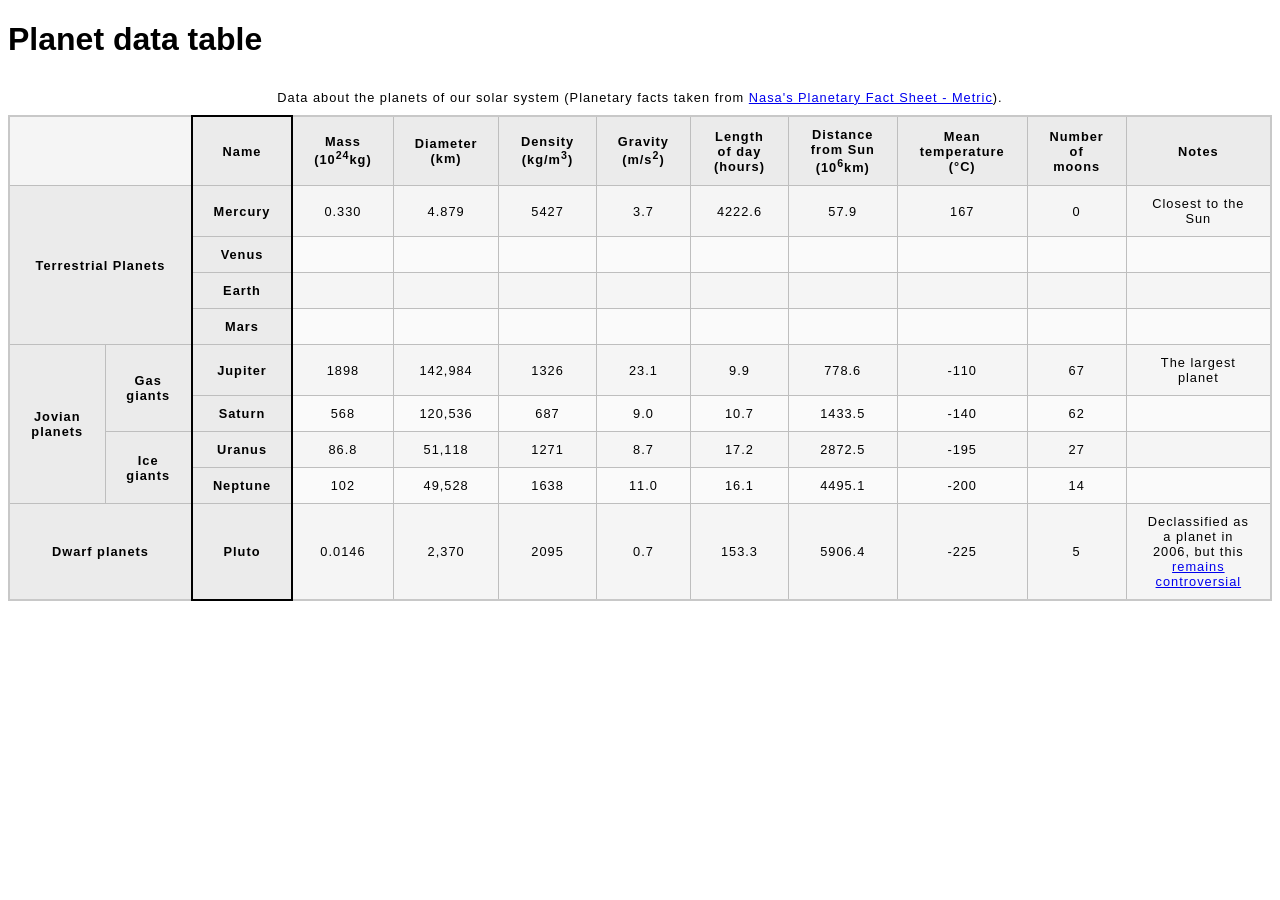
<file: tables-ex/index.html>
<!doctype html>
<html lang="en-US">
  <head>
    <meta charset="utf-8" />
    <meta name="viewport" content="width=device-width" />
    <title>Planet data table</title>
    <link href="style.css" rel="stylesheet" type="text/css" />
  </head>
  <body>
    <h1>Planet data table</h1>
    <table>
        <colgroup>
            <col span="2" />
            <col class = "column-border" />
            <col span="9" />
        </colgroup>
        <thead>
            <tr>
                <td colspan="2"></td>
                <th scope="col">Name</th>
                <th scope="col">Mass (10<sup>24</sup>kg)</th>
                <th scope="col">Diameter (km)</th>
                <th scope="col">Density (kg/m<sup>3</sup>)</th>
                <th scope="col">Gravity (m/s<sup>2</sup>)</th>
                <th scope="col">Length of day (hours)</th>
                <th scope="col">Distance from Sun (10<sup>6</sup>km)</th>
                <th scope="col">Mean temperature (°C)</th>
                <th scope="col">Number of moons</th>
                <th scope="col">Notes</th>
            </tr>
        </thead>
        <tbody>
            <tr>
                <th colspan="2" rowspan="4" scope="rowgroup">Terrestrial Planets</th>
                <th scope = "row">Mercury</th>
                <td>0.330</td>
                <td>4.879</td>
                <td>5427</td>
                <td>3.7</td>
                <td>4222.6</td>
                <td>57.9</td>
                <td>167</td>
                <td>0</td>
                <td>Closest to the Sun</td>
            </tr>
            <tr>
                <th scope="row">Venus</th>
                <td></td>
                <td></td>
                <td></td>
                <td></td>
                <td></td>
                <td></td>
                <td></td>
                <td></td>
                <td></td>
            </tr>
            <tr>
                <th scope="row">Earth</th>
                <td></td>
                <td></td>
                <td></td>
                <td></td>
                <td></td>
                <td></td>
                <td></td>
                <td></td>
                <td></td>
            </tr>
            <tr>
                <th scope="row">Mars</th>
                <td></td>
                <td></td>
                <td></td>
                <td></td>
                <td></td>
                <td></td>
                <td></td>
                <td></td>
                <td></td>
            </tr>
            <tr>
                <th colspan = "1" rowspan="4" scope="rowgroup">Jovian planets
                <th colspan = "1" rowspan="2" scope="rowgroup">Gas giants</th>
                <th scope="row">Jupiter</th>
                <td>1898</td>
                <td>142,984</td>
                <td>1326</td>
                <td>23.1</td>
                <td>9.9</td>
                <td>778.6</td>
                <td>-110</td>
                <td>67</td>
                <td>The largest planet</td>
            </tr>
            <tr>
                <th scope = "row">Saturn</th>
                <td>568</td>
                <td>120,536</td>
                <td>687</td>
                <td>9.0</td>
                <td>10.7</td>
                <td>1433.5</td>
                <td>-140</td>
                <td>62</td>
                <td></td>
            </tr>
            <tr>
                <th colspan="1" rowspan="2" scope="rowgroup">Ice giants</th>
                <th scope="row">Uranus</th>
                <td>86.8</td>
                <td>51,118</td>
                <td>1271</td>
                <td>8.7</td>
                <td>17.2</td>
                <td>2872.5</td>
                <td>-195</td>
                <td>27</td>
                <td></td>
            </tr>
            <tr> 
                <th scope="row">Neptune</th>
                <td>102</td>
                <td>49,528</td>
                <td>1638</td>
                <td>11.0</td>
                <td>16.1</td>
                <td>4495.1</td>
                <td>-200</td>
                <td>14</td>
                <td></td>
            </tr>
            <tr>
                <th colspan="2" scope="rowgroup">Dwarf planets</th>
                <th scope="row">Pluto</th>
                <td>0.0146</td>
                <td>2,370</td>
                <td>2095</td>
                <td>0.7</td>
                <td>153.3</td>
                <td>5906.4</td>
                <td>-225</td>
                <td>5</td>
                <td>Declassified as a planet in 2006, but this
                <a href="https://www.usatoday.com/story/tech/2014/10/02/pluto-planet-solar-system/16578959/">
                  remains controversial</a>
                </td>
            </tr>
        </tbody>
        <caption>Data about the planets of our solar system (Planetary facts taken from <a href="http://nssdc.gsfc.nasa.gov/planetary/factsheet/">Nasa's Planetary Fact Sheet - Metric</a>).</caption>
    </table>
  </body>
</html>
</file>
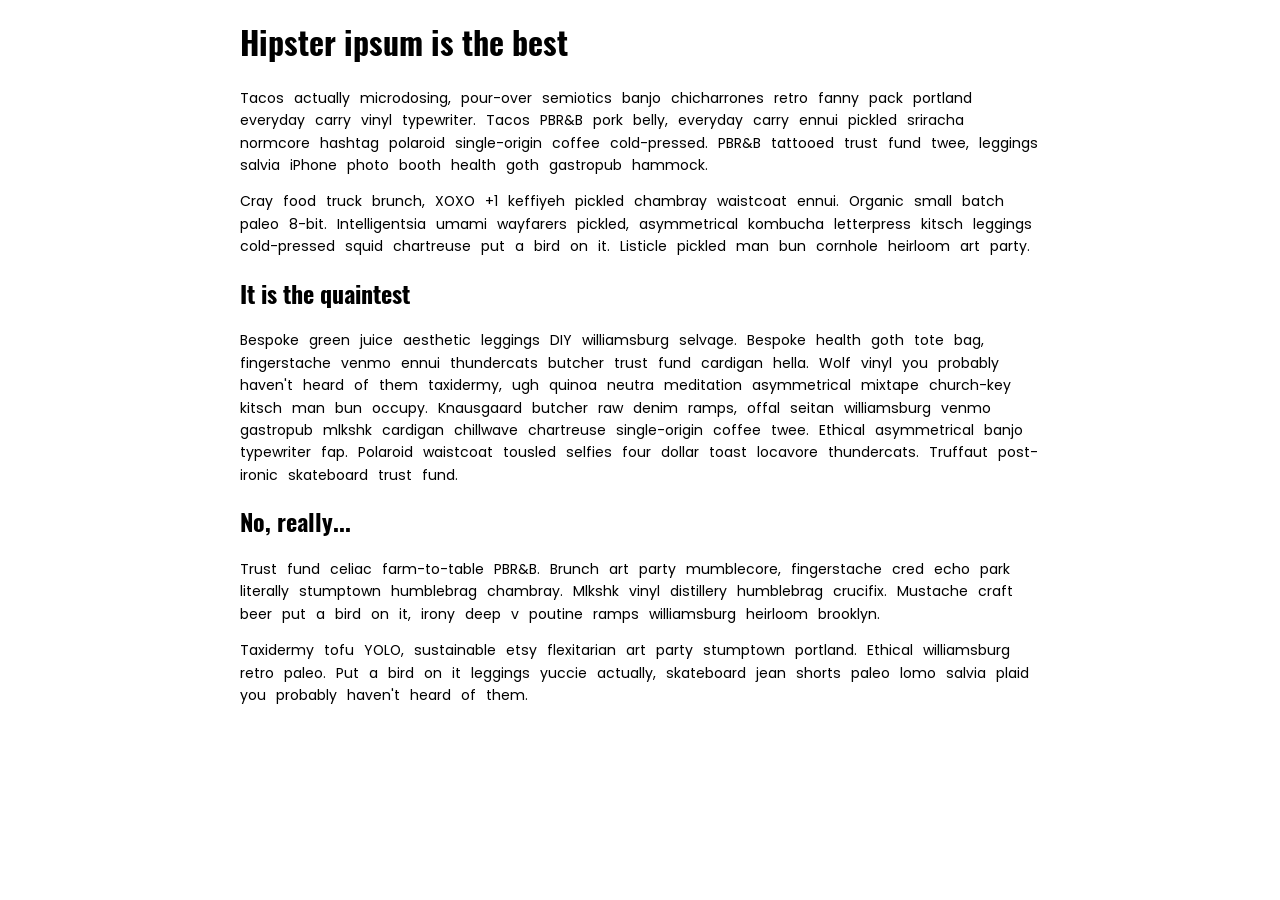
<file: fonts-ex/web-font-start.html>
<!DOCTYPE html>
<html lang="en-US">
  <head>
    <meta charset="utf-8">
    <meta name="viewport" content="width=device-width">
    <title>Web font example</title>
    <link href="web-font-start.css" rel="stylesheet" type="text/css">
  </head>
  <body>
    <h1>Hipster ipsum is the best</h1>

    <p>Tacos actually microdosing, pour-over semiotics banjo chicharrones retro fanny pack portland everyday carry vinyl typewriter. Tacos PBR&amp;B pork belly, everyday carry ennui pickled sriracha normcore hashtag polaroid single-origin coffee cold-pressed. PBR&amp;B tattooed trust fund twee, leggings salvia iPhone photo booth health goth gastropub hammock.</p>

    <p>Cray food truck brunch, XOXO +1 keffiyeh pickled chambray waistcoat ennui. Organic small batch paleo 8-bit. Intelligentsia umami wayfarers pickled, asymmetrical kombucha letterpress kitsch leggings cold-pressed squid chartreuse put a bird on it. Listicle pickled man bun cornhole heirloom art party.</p>

    <h2>It is the quaintest</h2>

    <p>Bespoke green juice aesthetic leggings DIY williamsburg selvage. Bespoke health goth tote bag, fingerstache venmo ennui thundercats butcher trust fund cardigan hella. Wolf vinyl you probably haven't heard of them taxidermy, ugh quinoa neutra meditation asymmetrical mixtape church-key kitsch man bun occupy. Knausgaard butcher raw denim ramps, offal seitan williamsburg venmo gastropub mlkshk cardigan chillwave chartreuse single-origin coffee twee. Ethical asymmetrical banjo typewriter fap. Polaroid waistcoat tousled selfies four dollar toast locavore thundercats. Truffaut post-ironic skateboard trust fund.</p>

    <h2>No, really...</h2>

    <p>Trust fund celiac farm-to-table PBR&amp;B. Brunch art party mumblecore, fingerstache cred echo park literally stumptown humblebrag chambray. Mlkshk vinyl distillery humblebrag crucifix. Mustache craft beer put a bird on it, irony deep v poutine ramps williamsburg heirloom brooklyn.</p>

    <p>Taxidermy tofu YOLO, sustainable etsy flexitarian art party stumptown portland. Ethical williamsburg retro paleo. Put a bird on it leggings yuccie actually, skateboard jean shorts paleo lomo salvia plaid you probably haven't heard of them.</p>
  </body>
</html>
</file>
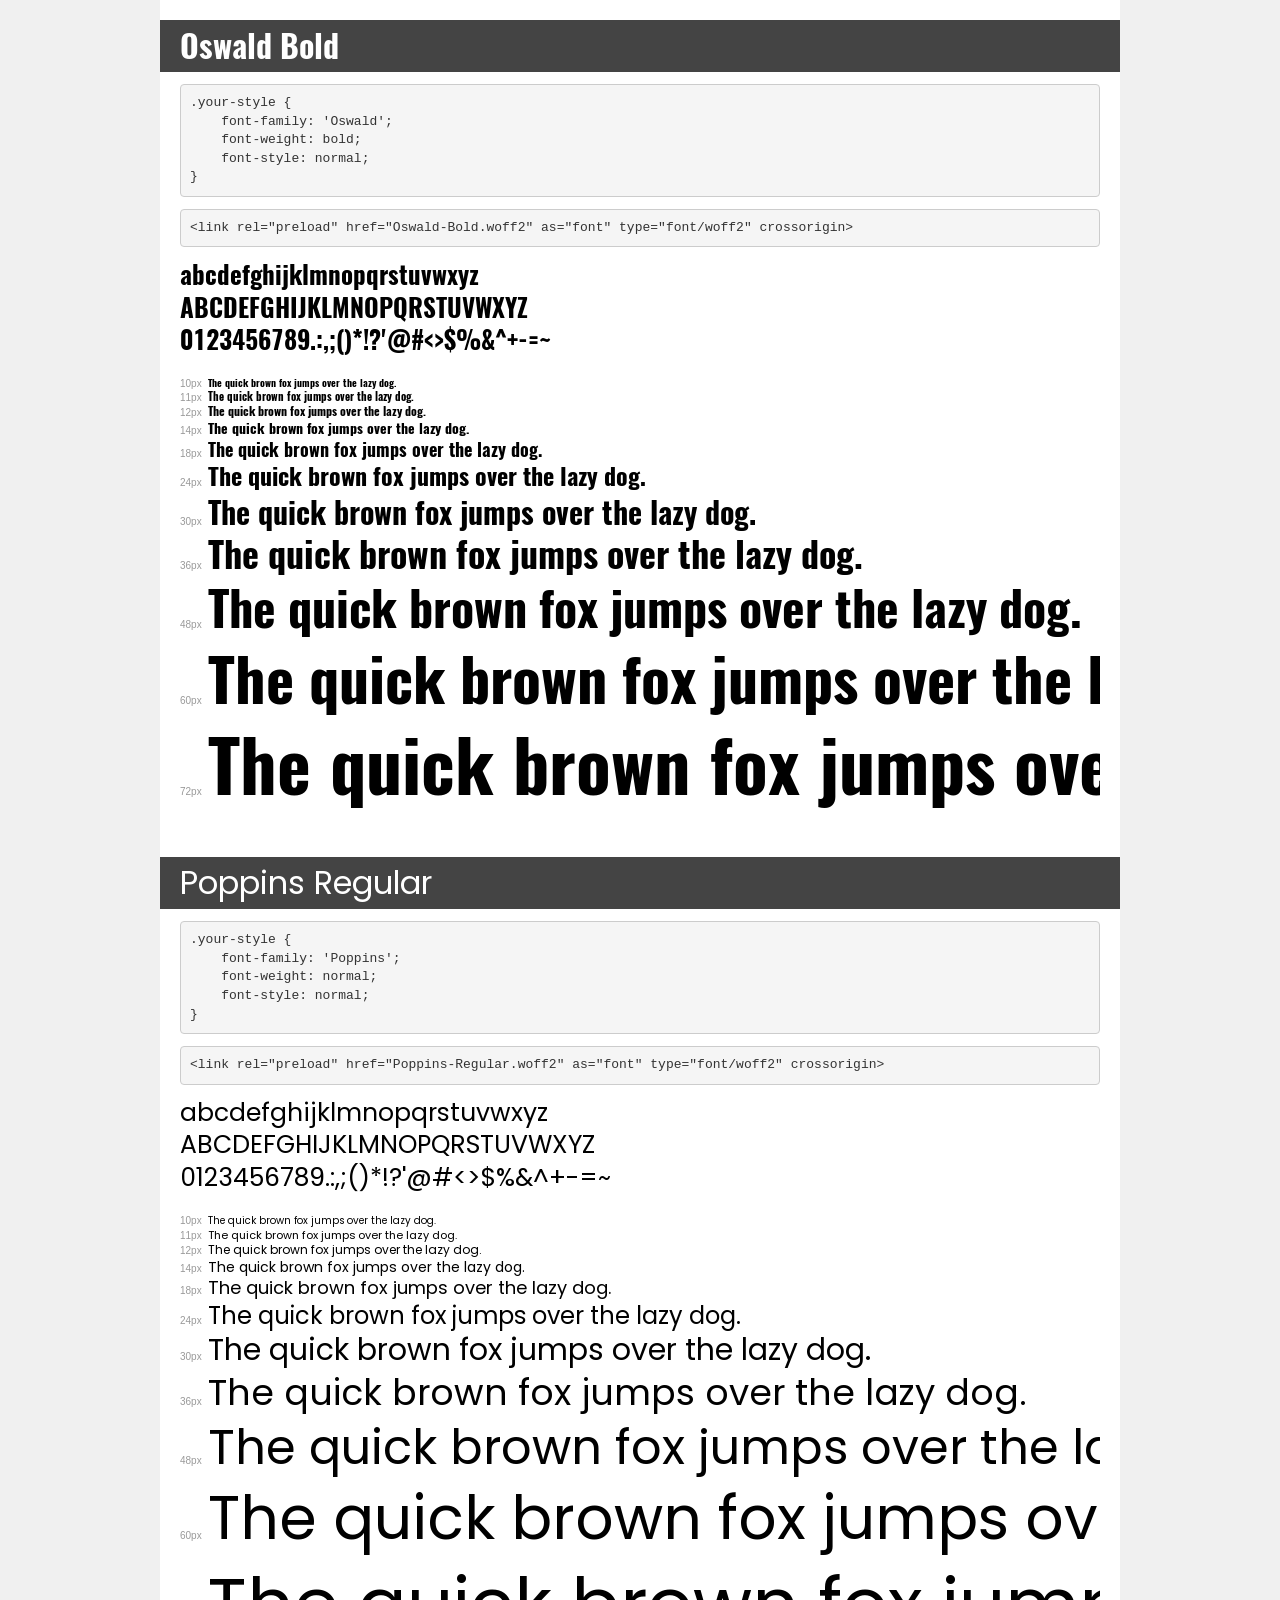
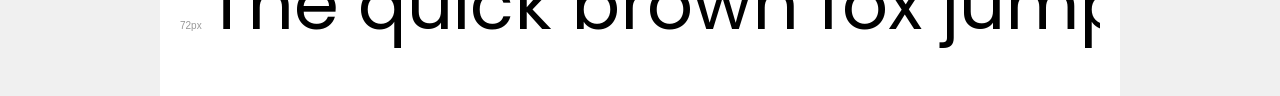
<file: fonts-ex/font-styles/demo.html>
<!DOCTYPE html>
<html lang="en">
<head>
    <meta charset="utf-8">
    <meta http-equiv="X-UA-Compatible" content="IE=edge">
    <meta name="viewport" content="width=device-width, initial-scale=1">
    <meta name="robots" content="noindex, noarchive">
    <meta name="format-detection" content="telephone=no">
    <title>Transfonter demo</title>
    <link href="stylesheet.css" rel="stylesheet">
    <style>
        /*
        http://meyerweb.com/eric/tools/css/reset/
        v2.0 | 20110126
        License: none (public domain)
        */
        html, body, div, span, applet, object, iframe,
        h1, h2, h3, h4, h5, h6, p, blockquote, pre,
        a, abbr, acronym, address, big, cite, code,
        del, dfn, em, img, ins, kbd, q, s, samp,
        small, strike, strong, sub, sup, tt, var,
        b, u, i, center,
        dl, dt, dd, ol, ul, li,
        fieldset, form, label, legend,
        table, caption, tbody, tfoot, thead, tr, th, td,
        article, aside, canvas, details, embed,
        figure, figcaption, footer, header, hgroup,
        menu, nav, output, ruby, section, summary,
        time, mark, audio, video {
            margin: 0;
            padding: 0;
            border: 0;
            font-size: 100%;
            font: inherit;
            vertical-align: baseline;
        }
        /* HTML5 display-role reset for older browsers */
        article, aside, details, figcaption, figure,
        footer, header, hgroup, menu, nav, section {
            display: block;
        }
        body {
            line-height: 1;
        }
        ol, ul {
            list-style: none;
        }
        blockquote, q {
            quotes: none;
        }
        blockquote:before, blockquote:after,
        q:before, q:after {
            content: '';
            content: none;
        }
        table {
            border-collapse: collapse;
            border-spacing: 0;
        }
        /* demo styles */
        body {
            background: #f0f0f0;
            color: #000;
        }
        .page {
            background: #fff;
            width: 920px;
            margin: 0 auto;
            padding: 20px 20px 0 20px;
            overflow: hidden;
        }
        .font-container {
            overflow-x: auto;
            overflow-y: hidden;
            margin-bottom: 40px;
            line-height: 1.3;
            white-space: nowrap;
            padding-bottom: 5px;
        }
        h1 {
            position: relative;
            background: #444;
            font-size: 32px;
            color: #fff;
            padding: 10px 20px;
            margin: 0 -20px 12px -20px;
        }
        .letters {
            font-size: 25px;
            margin-bottom: 20px;
        }
        .s10:before {
            content: '10px';
        }
        .s11:before {
            content: '11px';
        }
        .s12:before {
            content: '12px';
        }
        .s14:before {
            content: '14px';
        }
        .s18:before {
            content: '18px';
        }
        .s24:before {
            content: '24px';
        }
        .s30:before {
            content: '30px';
        }
        .s36:before {
            content: '36px';
        }
        .s48:before {
            content: '48px';
        }
        .s60:before {
            content: '60px';
        }
        .s72:before {
            content: '72px';
        }
        .s10:before, .s11:before, .s12:before, .s14:before,
        .s18:before, .s24:before, .s30:before, .s36:before,
        .s48:before, .s60:before, .s72:before {
            font-family: Arial, sans-serif;
            font-size: 10px;
            font-weight: normal;
            font-style: normal;
            color: #999;
            padding-right: 6px;
        }
        pre {
            display: block;
            padding: 9px;
            margin: 0 0 12px;
            font-family: Monaco, Menlo, Consolas, "Courier New", monospace;
            font-size: 13px;
            line-height: 1.428571429;
            color: #333;
            font-weight: normal;
            font-style: normal;
            background-color: #f5f5f5;
            border: 1px solid #ccc;
            overflow-x: auto;
            border-radius: 4px;
        }
        /* responsive */
        @media (max-width: 959px) {
            .page {
                width: auto;
                margin: 0;
            }
        }
    </style>
</head>
<body>
<div class="page">
    <div class="demo">
        <h1 style="font-family: 'Oswald'; font-weight: bold; font-style: normal;">Oswald Bold</h1>
        <pre title="Usage">.your-style {
    font-family: 'Oswald';
    font-weight: bold;
    font-style: normal;
}</pre>
        <pre title="Preload (optional)">
&lt;link rel=&quot;preload&quot; href=&quot;Oswald-Bold.woff2&quot; as=&quot;font&quot; type=&quot;font/woff2&quot; crossorigin&gt;</pre>
        <div class="font-container" style="font-family: 'Oswald'; font-weight: bold; font-style: normal;">
            <p class="letters">
                abcdefghijklmnopqrstuvwxyz<br>
ABCDEFGHIJKLMNOPQRSTUVWXYZ<br>
                0123456789.:,;()*!?'@#&lt;&gt;$%&^+-=~
            </p>
            <p class="s10" style="font-size: 10px;">The quick brown fox jumps over the lazy dog.</p>
            <p class="s11" style="font-size: 11px;">The quick brown fox jumps over the lazy dog.</p>
            <p class="s12" style="font-size: 12px;">The quick brown fox jumps over the lazy dog.</p>
            <p class="s14" style="font-size: 14px;">The quick brown fox jumps over the lazy dog.</p>
            <p class="s18" style="font-size: 18px;">The quick brown fox jumps over the lazy dog.</p>
            <p class="s24" style="font-size: 24px;">The quick brown fox jumps over the lazy dog.</p>
            <p class="s30" style="font-size: 30px;">The quick brown fox jumps over the lazy dog.</p>
            <p class="s36" style="font-size: 36px;">The quick brown fox jumps over the lazy dog.</p>
            <p class="s48" style="font-size: 48px;">The quick brown fox jumps over the lazy dog.</p>
            <p class="s60" style="font-size: 60px;">The quick brown fox jumps over the lazy dog.</p>
            <p class="s72" style="font-size: 72px;">The quick brown fox jumps over the lazy dog.</p>
        </div>
    </div>

    <div class="demo">
        <h1 style="font-family: 'Poppins'; font-weight: normal; font-style: normal;">Poppins Regular</h1>
        <pre title="Usage">.your-style {
    font-family: 'Poppins';
    font-weight: normal;
    font-style: normal;
}</pre>
        <pre title="Preload (optional)">
&lt;link rel=&quot;preload&quot; href=&quot;Poppins-Regular.woff2&quot; as=&quot;font&quot; type=&quot;font/woff2&quot; crossorigin&gt;</pre>
        <div class="font-container" style="font-family: 'Poppins'; font-weight: normal; font-style: normal;">
            <p class="letters">
                abcdefghijklmnopqrstuvwxyz<br>
ABCDEFGHIJKLMNOPQRSTUVWXYZ<br>
                0123456789.:,;()*!?'@#&lt;&gt;$%&^+-=~
            </p>
            <p class="s10" style="font-size: 10px;">The quick brown fox jumps over the lazy dog.</p>
            <p class="s11" style="font-size: 11px;">The quick brown fox jumps over the lazy dog.</p>
            <p class="s12" style="font-size: 12px;">The quick brown fox jumps over the lazy dog.</p>
            <p class="s14" style="font-size: 14px;">The quick brown fox jumps over the lazy dog.</p>
            <p class="s18" style="font-size: 18px;">The quick brown fox jumps over the lazy dog.</p>
            <p class="s24" style="font-size: 24px;">The quick brown fox jumps over the lazy dog.</p>
            <p class="s30" style="font-size: 30px;">The quick brown fox jumps over the lazy dog.</p>
            <p class="s36" style="font-size: 36px;">The quick brown fox jumps over the lazy dog.</p>
            <p class="s48" style="font-size: 48px;">The quick brown fox jumps over the lazy dog.</p>
            <p class="s60" style="font-size: 60px;">The quick brown fox jumps over the lazy dog.</p>
            <p class="s72" style="font-size: 72px;">The quick brown fox jumps over the lazy dog.</p>
        </div>
    </div>

</div>
</body>
</html>
</file>
<file: tables-ex/style.css>
html {
  font-family: sans-serif;
}

table {
  border-collapse: collapse;
  border: 2px solid rgb(200 200 200);
  letter-spacing: 1px;
  font-size: 0.8rem;
}

td,
th {
  border: 1px solid rgb(190 190 190);
  padding: 10px 20px;
}

th {
  background-color: rgb(235 235 235);
}

td {
  text-align: center;
}

tr:nth-child(even) td {
  background-color: rgb(250 250 250);
}

tr:nth-child(odd) td {
  background-color: rgb(245 245 245);
}

caption {
  padding: 10px;
}

.column-border {
  border: 2px solid black;
}
</file>
<file: fonts-ex/web-font-start.css>
/* General setup */

html {
  font-size: 10px;
  margin: 0;
  font-family: "Oswald";
}

body {
  width: 80%;
  max-width: 800px;
  margin: 0 auto;
}

/* Typography */

h1 {
  font-size: 3.2rem;
}

h2 {
  font-size: 2.4rem;
}

p {
  font-size: 1.4rem;
  line-height: 1.6;
  word-spacing: 0.6rem;
  font-family: 'Poppins';
}

@font-face {
    font-family: 'Oswald';
    src: url('font-styles/Oswald-Bold.woff2') format('woff2'),
        url('font-styles/Oswald-Bold.woff') format('woff');
    font-weight: bold;
    font-style: normal;
    font-display: swap;
}

@font-face {
    font-family: 'Poppins';
    src: url('font-styles/Poppins-Regular.woff2') format('woff2'),
        url('font-styles/Poppins-Regular.woff') format('woff');
    font-weight: normal;
    font-style: normal;
    font-display: swap;
}
</file>
<file: fonts-ex/font-styles/stylesheet.css>
@font-face {
    font-family: 'Oswald';
    src: url('Oswald-Bold.woff2') format('woff2'),
        url('Oswald-Bold.woff') format('woff');
    font-weight: bold;
    font-style: normal;
    font-display: swap;
}

@font-face {
    font-family: 'Poppins';
    src: url('Poppins-Regular.woff2') format('woff2'),
        url('Poppins-Regular.woff') format('woff');
    font-weight: normal;
    font-style: normal;
    font-display: swap;
}
</file>
